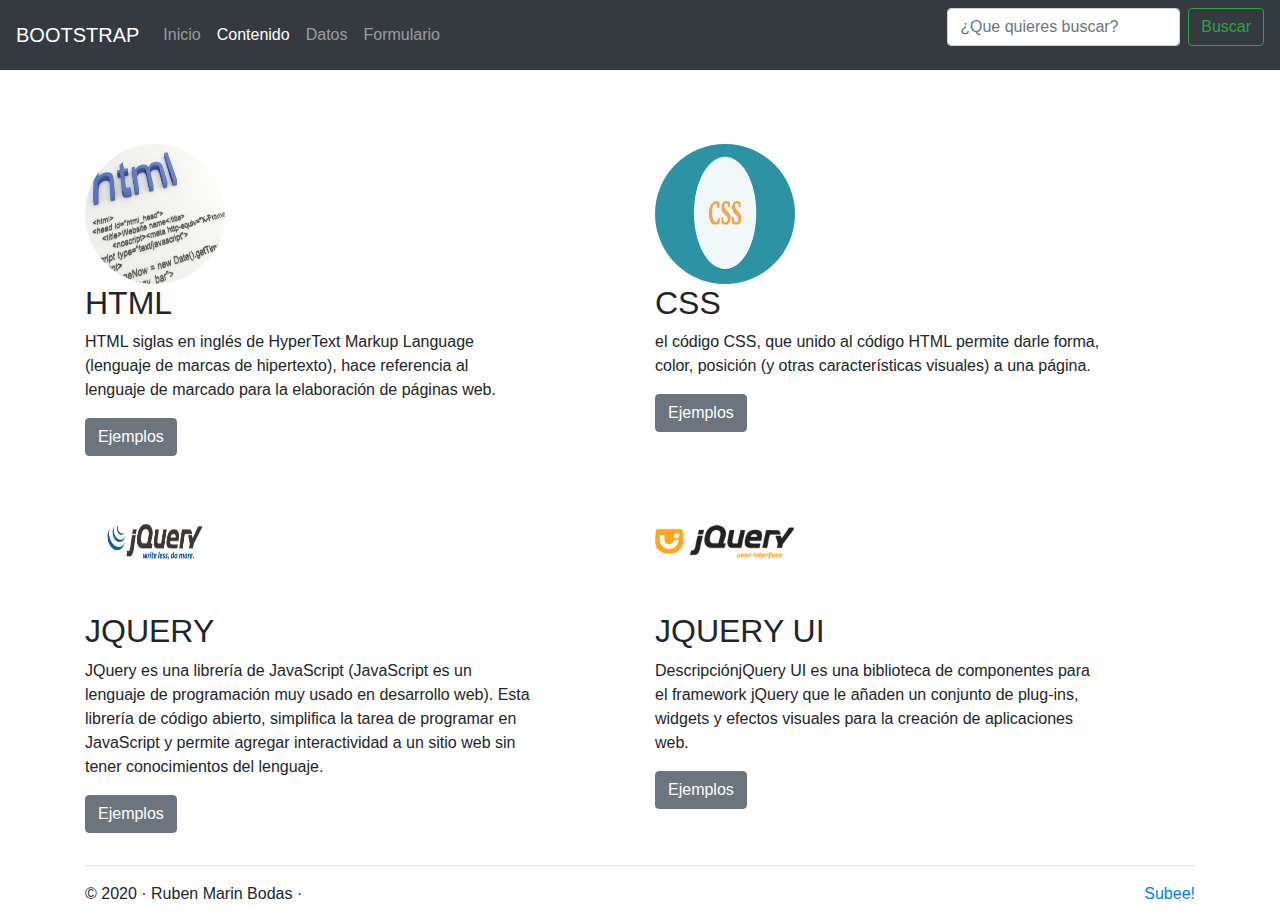
<file: paginas/contenido.html>
<html>
	<head>
		<meta charset="utf-8">
		<meta name="viewport" content="width=device-width, initial-scale=1, shrink-to-fit=no">
		<meta name="description" content="">
		<meta name="generator" content="Jekyll v3.8.6">
		<title>Bootstrap - Ruben</title>
	
		<link rel="canonical" href="https://getbootstrap.com/docs/4.4/examples/carousel/">
	
		<!-- Bootstrap core CSS -->
		<link rel="stylesheet" href="https://stackpath.bootstrapcdn.com/bootstrap/4.4.1/css/bootstrap.min.css" integrity="sha384-Vkoo8x4CGsO3+Hhxv8T/Q5PaXtkKtu6ug5TOeNV6gBiFeWPGFN9MuhOf23Q9Ifjh" crossorigin="anonymous">
	
		<!-- Favicons -->
		<link rel="shortcut icon" type="image/png" href="../imagenes/icono.png"/>
		
		<link rel="stylesheet" type="text/css" href="../css/mi_css.css">
	</head>
	<body>
		<header>
		
			<!-- MENU -->
				<nav class="navbar navbar-expand-md navbar-dark fixed-top bg-dark">
				<a class="navbar-brand" href="../index.html">BOOTSTRAP</a>
				<button class="navbar-toggler" type="button" data-toggle="collapse" data-target="#navbarCollapse" aria-controls="navbarCollapse" aria-expanded="false" aria-label="Toggle navigation">
				<span class="navbar-toggler-icon"></span>
				</button>
				<div class="collapse navbar-collapse" id="navbarCollapse">
					<ul class="navbar-nav mr-auto">
						<li class="nav-item">
						<a class="nav-link" href="../index.html">Inicio </a>
						</li>
						<li class="nav-item active">
						<a class="nav-link" href="#">Contenido <span class="sr-only">(current)</span></a>
						</li>
						<li class="nav-item">
						<a class="nav-link" href="datos_personales.html">Datos </a>
						</li>
						<li class="nav-item">
						<a class="nav-link" href="formulario.html">Formulario</a>
						</li>
					</ul>
					<form class="form-inline mt-2 mt-md-0">
						<input class="form-control mr-sm-2" type="text" placeholder="¿Que quieres buscar?" aria-label="Search">
						<button class="btn btn-outline-success my-2 my-sm-0" type="submit">Buscar</button>
					</form>
				</div>
			</nav>
		</header>
	
	<main role="main">
	
	
	<br/><br/><br/><br/><br/><br/>
	
	<div class="container marketing">
	
		<!-- tablas -->
		<div class="row">
			<div class="col-lg-5">
				<img src="../imagenes/html.jpg" class="bd-placeholder-img rounded-circle" width="140" height="140"></img>
				<h2>HTML</h2>
				<p>HTML siglas en inglés de HyperText Markup Language (lenguaje de marcas de hipertexto), hace referencia al lenguaje de marcado para la elaboración de páginas web.</p>
				<p><a class="btn btn-secondary" href="#" role="button">Ejemplos</a></p>
			</div>
			<div class="col-lg-1"></div>
			<div class="col-lg-5">
				<img src="../imagenes/css.png" class="bd-placeholder-img rounded-circle" width="140" height="140"></img>
				<h2>CSS</h2>
				<p>el código CSS, que unido al código HTML permite darle forma, color, posición (y otras características visuales) a una página.</p>
				<p><a class="btn btn-secondary" href="#" role="button">Ejemplos</a></p>
			</div>
		</div>
		<div class="row">
			<div class="col-lg-5">
				<img src="../imagenes/jquery.jpg" class="bd-placeholder-img rounded-circle" width="140" height="140"></img>
				<h2>JQUERY</h2>
				<p>JQuery es una librería de JavaScript (JavaScript es un lenguaje de programación muy usado en desarrollo web). Esta librería de código abierto, simplifica la tarea de programar en JavaScript y permite agregar interactividad a un sitio web sin tener conocimientos del lenguaje.</p>
				<p><a class="btn btn-secondary" href="#" role="button">Ejemplos</a></p>
			</div>
			<div class="col-lg-1"></div>
			<div class="col-lg-5">
				<img src="../imagenes/jqueryui.png" class="bd-placeholder-img rounded-circle" width="140" height="140"></img>
				<h2>JQUERY UI</h2>
				<p>DescripciónjQuery UI es una biblioteca de componentes para el framework jQuery que le añaden un conjunto de plug-ins, widgets y efectos visuales para la creación de aplicaciones web. </p>
				<p><a class="btn btn-secondary" href="#" role="button">Ejemplos</a></p>
			</div>
		</div>
		
		<hr class="featurette-divider">
	
	</div>
	
	
	<!-- FOOTER -->
	<footer class="container">
		<p class="float-right"><a href="#">Subee!</a></p>
		<p> © 2020 ·   Ruben Marin Bodas   · </p>
	</footer>
	</main>
	
	<script src="https://code.jquery.com/jquery-3.4.1.slim.min.js" integrity="sha384-J6qa4849blE2+poT4WnyKhv5vZF5SrPo0iEjwBvKU7imGFAV0wwj1yYfoRSJoZ+n" crossorigin="anonymous"></script>
	<script src="https://cdn.jsdelivr.net/npm/popper.js@1.16.0/dist/umd/popper.min.js" integrity="sha384-Q6E9RHvbIyZFJoft+2mJbHaEWldlvI9IOYy5n3zV9zzTtmI3UksdQRVvoxMfooAo" crossorigin="anonymous"></script>
	<script src="https://stackpath.bootstrapcdn.com/bootstrap/4.4.1/js/bootstrap.min.js" integrity="sha384-wfSDF2E50Y2D1uUdj0O3uMBJnjuUD4Ih7YwaYd1iqfktj0Uod8GCExl3Og8ifwB6" crossorigin="anonymous"></script>

	
	</body>
</file>
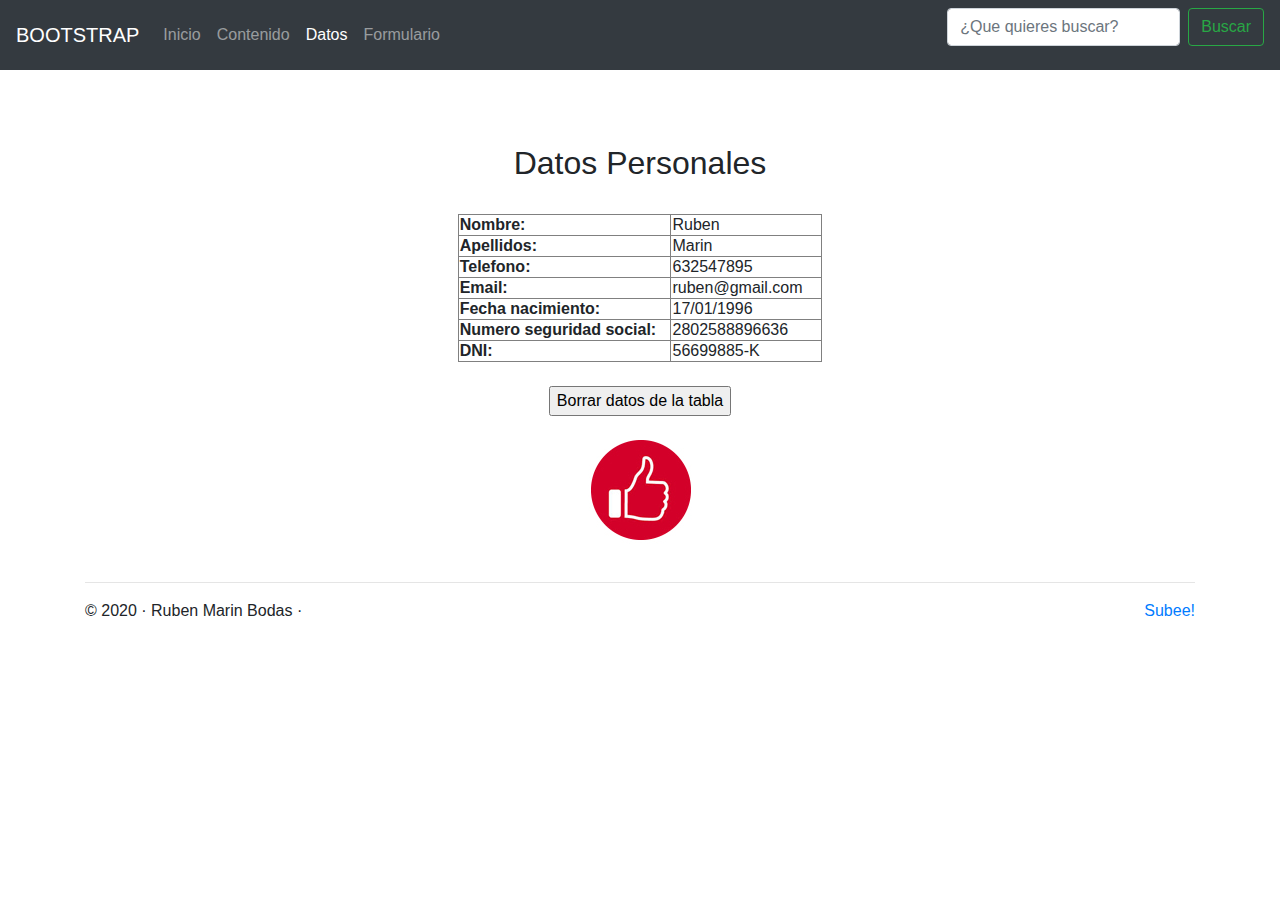
<file: paginas/datos_personales.html>
<html>
	<head>
		<meta charset="utf-8">
		<meta name="viewport" content="width=device-width, initial-scale=1, shrink-to-fit=no">
		<meta name="description" content="">
		<meta name="generator" content="Jekyll v3.8.6">
		<title>Bootstrap - Ruben</title>
	
		<link rel="canonical" href="https://getbootstrap.com/docs/4.4/examples/carousel/">
	
		<!-- Bootstrap core CSS -->
		<link rel="stylesheet" href="https://stackpath.bootstrapcdn.com/bootstrap/4.4.1/css/bootstrap.min.css" integrity="sha384-Vkoo8x4CGsO3+Hhxv8T/Q5PaXtkKtu6ug5TOeNV6gBiFeWPGFN9MuhOf23Q9Ifjh" crossorigin="anonymous">
	
		<!-- Favicons -->
		<link rel="shortcut icon" type="image/png" href="../imagenes/icono.png"/>
		
		<link rel="stylesheet" type="text/css" href="../css/mi_css.css">
		<script type="text/javascript" src="../js/jquery.js"></script>
		<script type="text/javascript" src="../js/borrar_datos.js"></script>
		
	</head>
	<body>
		<header>
		
			<!-- MENU -->
				<nav class="navbar navbar-expand-md navbar-dark fixed-top bg-dark">
				<a class="navbar-brand" href="../index.html">BOOTSTRAP</a>
				<button class="navbar-toggler" type="button" data-toggle="collapse" data-target="#navbarCollapse" aria-controls="navbarCollapse" aria-expanded="false" aria-label="Toggle navigation">
				<span class="navbar-toggler-icon"></span>
				</button>
				<div class="collapse navbar-collapse" id="navbarCollapse">
					<ul class="navbar-nav mr-auto">
						<li class="nav-item">
						<a class="nav-link" href="../index.html">Inicio </a>
						</li>
						<li class="nav-item">
						<a class="nav-link" href="contenido.html">Contenido</a>
						</li>
						<li class="nav-item active">
						<a class="nav-link" href="#">Datos <span class="sr-only">(current)</span></a>
						</li>
						<li class="nav-item">
						<a class="nav-link" href="formulario.html">Formulario</a>
						</li>
					</ul>
					<form class="form-inline mt-2 mt-md-0">
						<input class="form-control mr-sm-2" type="text" placeholder="¿Que quieres buscar?" aria-label="Search">
						<button class="btn btn-outline-success my-2 my-sm-0" type="submit">Buscar</button>
					</form>
				</div>
			</nav>
		</header>
	
	<main role="main">
	
	
	<br/><br/><br/><br/><br/><br/>
	
	<div class="container marketing">
	
		<!-- tablas -->
		<div class="row">
			
			
			<div class="col-lg-12 text-center">
				
				<h2> Datos Personales </h2>
				
				<br/>
			
				<table border="1" id="tabla1">
					<tr>
						<th>Nombre:</th><td class="p">Ruben</td>
					</tr>
					<tr>
						<th>Apellidos:</th><td class="p">Marin</td>
					</tr>
					<tr>
						<th>Telefono:</th><td class="p">632547895</td>
					</tr>
					<tr>
						<th>Email:</th><td class="p">ruben@gmail.com &nbsp;&nbsp;&nbsp;</td>
					</tr>
					<tr>
						<th>Fecha nacimiento:</th><td class="p">17/01/1996</td>
					</tr>
					<tr>
						<th>Numero seguridad social: &nbsp;&nbsp;</th><td class="p">2802588896636</td>
					</tr>
					<tr>
						<th>DNI:</th><td class="p">56699885-K</td>
					</tr>
				</table>				
			
			</div>
			
		</div>
		
		<br/>
		
		<div class="row justify-content-center">
			<div class="col-12 text-center">
				<input type="button" id="boton1" value="Borrar datos de la tabla">
			</div>
		</div>
		
		<div class="row justify-content-center">
			<div class="col-12 text-center">
				<picture>
					<source srcset="../imagenes/facil.jpg" media="(min-width: 600px)">
					<img src="../imagenes/facil_2.jpg" alt="MDN"
				</picture>
			</div>
		</div>
		
		
		<hr class="featurette-divider">
	
	</div>
	
	
	<!-- FOOTER -->
	<footer class="container">
		<p class="float-right"><a href="#">Subee!</a></p>
		<p> © 2020 ·   Ruben Marin Bodas   · </p>
	</footer>
	</main>
	
	<script src="https://code.jquery.com/jquery-3.4.1.slim.min.js" integrity="sha384-J6qa4849blE2+poT4WnyKhv5vZF5SrPo0iEjwBvKU7imGFAV0wwj1yYfoRSJoZ+n" crossorigin="anonymous"></script>
	<script src="https://cdn.jsdelivr.net/npm/popper.js@1.16.0/dist/umd/popper.min.js" integrity="sha384-Q6E9RHvbIyZFJoft+2mJbHaEWldlvI9IOYy5n3zV9zzTtmI3UksdQRVvoxMfooAo" crossorigin="anonymous"></script>
	<script src="https://stackpath.bootstrapcdn.com/bootstrap/4.4.1/js/bootstrap.min.js" integrity="sha384-wfSDF2E50Y2D1uUdj0O3uMBJnjuUD4Ih7YwaYd1iqfktj0Uod8GCExl3Og8ifwB6" crossorigin="anonymous"></script>

	
	</body>
</file>
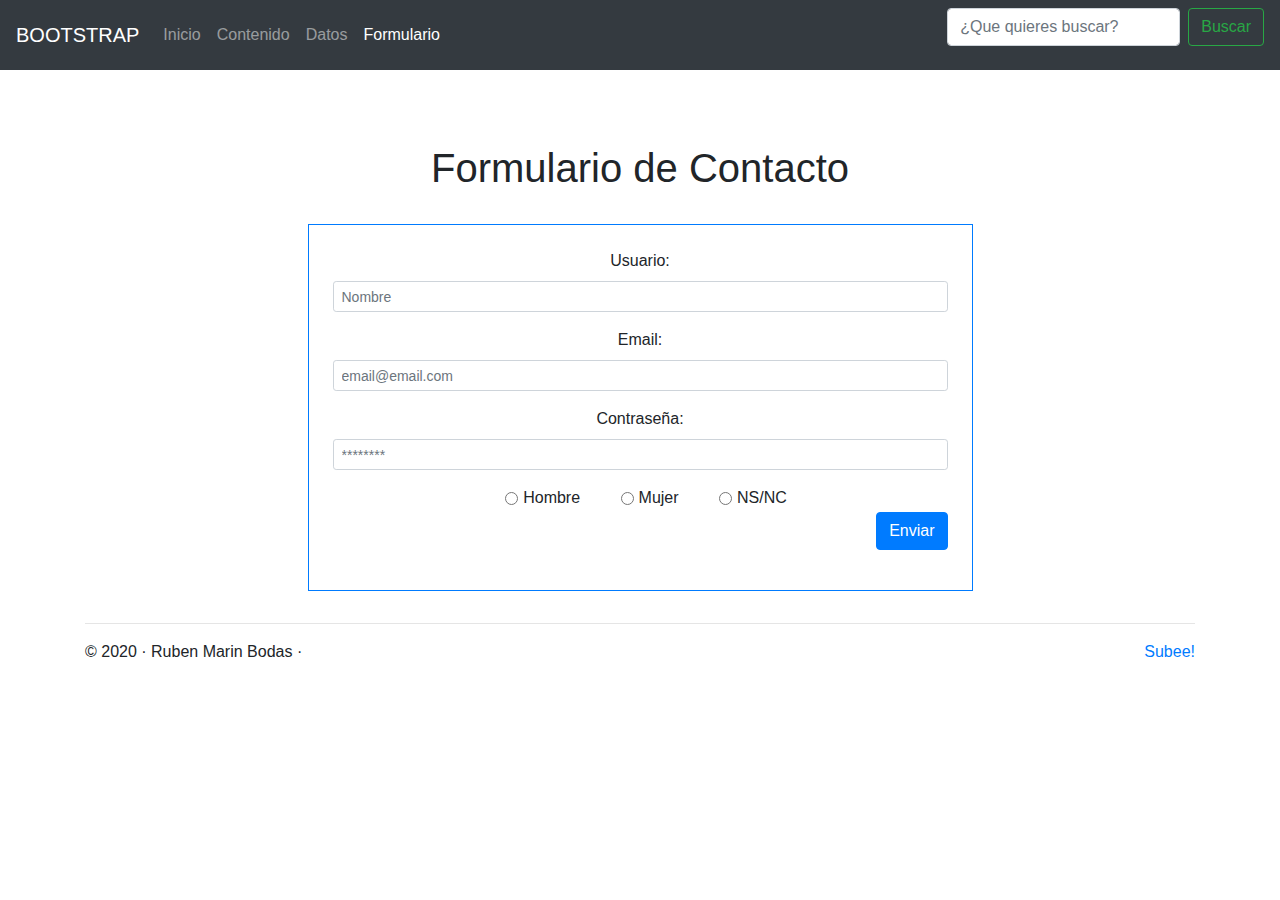
<file: paginas/formulario.html>
<html>
	<head>
		<meta charset="utf-8">
		<meta name="viewport" content="width=device-width, initial-scale=1, shrink-to-fit=no">
		<meta name="description" content="">
		<meta name="generator" content="Jekyll v3.8.6">
		<title>Bootstrap - Ruben</title>
	
		<link rel="canonical" href="https://getbootstrap.com/docs/4.4/examples/carousel/">
	
		<!-- Bootstrap core CSS -->
		<link rel="stylesheet" href="https://stackpath.bootstrapcdn.com/bootstrap/4.4.1/css/bootstrap.min.css" integrity="sha384-Vkoo8x4CGsO3+Hhxv8T/Q5PaXtkKtu6ug5TOeNV6gBiFeWPGFN9MuhOf23Q9Ifjh" crossorigin="anonymous">
	
		<!-- Favicons -->
		<link rel="shortcut icon" type="image/png" href="../imagenes/icono.png"/>
		
		<link rel="stylesheet" type="text/css" href="../css/mi_css.css">
		
	</head>
	<body>
		<header>
		
			<!-- MENU -->
				<nav class="navbar navbar-expand-md navbar-dark fixed-top bg-dark">
				<a class="navbar-brand" href="../index.html">BOOTSTRAP</a>
				<button class="navbar-toggler" type="button" data-toggle="collapse" data-target="#navbarCollapse" aria-controls="navbarCollapse" aria-expanded="false" aria-label="Toggle navigation">
				<span class="navbar-toggler-icon"></span>
				</button>
				<div class="collapse navbar-collapse" id="navbarCollapse">
					<ul class="navbar-nav mr-auto">
						<li class="nav-item">
						<a class="nav-link" href="../index.html">Inicio </a>
						</li>
						<li class="nav-item">
						<a class="nav-link" href="contenido.html">Contenido</a>
						</li>
						<li class="nav-item">
						<a class="nav-link" href="datos_personales.html">Datos</a>
						</li>
						<li class="nav-item active">
						<a class="nav-link" href="#">Formulario <span class="sr-only">(current)</span></a>
						</li>
					</ul>
					<form class="form-inline mt-2 mt-md-0">
						<input class="form-control mr-sm-2" type="text" placeholder="¿Que quieres buscar?" aria-label="Search">
						<button class="btn btn-outline-success my-2 my-sm-0" type="submit">Buscar</button>
					</form>
				</div>
			</nav>
		</header>
	
	<main role="main">
	
	
	<br/><br/><br/><br/><br/><br/>
	
	<div class="container">
      <div class="row">
        
        <div class="col-sm-12 text-center">
          
          <form>
          <h1>Formulario de Contacto</h1>
		  <br/>
          <div class="row justify-content-center">
              <div class="col-sm-7 border border-primary p-4">
                <div class="form-group">
                  <label class="col-label-sm">Usuario:</label>
                  <input type="text" class="form-control form-control-sm" placeholder="Nombre" required />
                </div>
                <div class="form-group">
                  <label class="col-label-sm">Email:</label>
                  <input type="email" class="form-control form-control-sm" placeholder="email@email.com" required />
                </div>
                <div class="form-group">
                  <label class="col-label-sm">Contraseña:</label>
                  <input type="password" class="form-control form-control-sm" placeholder="********" required />
                </div>
                <div class="form-check form-check-inline ml-4">
                  <input type="radio" name="sexo" class="form-check-input" value="h" />
                  <label class="form-check-label">Hombre</label>
                </div>
                <div class="form-check form-check-inline ml-4">
                  <input type="radio" name="sexo" class="form-check-input" value="m" />
                  <label class="form-check-label">Mujer</label>
                </div>
				<div class="form-check form-check-inline ml-4">
                  <input type="radio" name="sexo" class="form-check-input" value="n" />
                  <label class="form-check-label">NS/NC</label>
                </div>
                <div class="text-right mb-3">
                  <input type="submit" value="Enviar" class="btn  btn-primary" />
                </div>
              </div>
          </div>
          </form>
        </div>

      </div>

		<hr class="featurette-divider">
    </div>
	
	
	
	
	<!-- FOOTER -->
	<footer class="container">
		<p class="float-right"><a href="#">Subee!</a></p>
		<p> © 2020 ·   Ruben Marin Bodas   · </p>
	</footer>
	</main>
	
	<script src="https://code.jquery.com/jquery-3.4.1.slim.min.js" integrity="sha384-J6qa4849blE2+poT4WnyKhv5vZF5SrPo0iEjwBvKU7imGFAV0wwj1yYfoRSJoZ+n" crossorigin="anonymous"></script>
	<script src="https://cdn.jsdelivr.net/npm/popper.js@1.16.0/dist/umd/popper.min.js" integrity="sha384-Q6E9RHvbIyZFJoft+2mJbHaEWldlvI9IOYy5n3zV9zzTtmI3UksdQRVvoxMfooAo" crossorigin="anonymous"></script>
	<script src="https://stackpath.bootstrapcdn.com/bootstrap/4.4.1/js/bootstrap.min.js" integrity="sha384-wfSDF2E50Y2D1uUdj0O3uMBJnjuUD4Ih7YwaYd1iqfktj0Uod8GCExl3Og8ifwB6" crossorigin="anonymous"></script>

	
	</body>
</file>
<file: css/mi_css.css>
.bd-placeholder-img {
	font-size: 1.125rem;
	text-anchor: middle;
	-webkit-user-select: none;
	-moz-user-select: none;
	-ms-user-select: none;
	user-select: none;
}

@media (min-width: 768px) {
	.bd-placeholder-img-lg {
		font-size: 3.5rem;
	}
}

#tabla1{
	margin: 0 auto;
}
</file>
